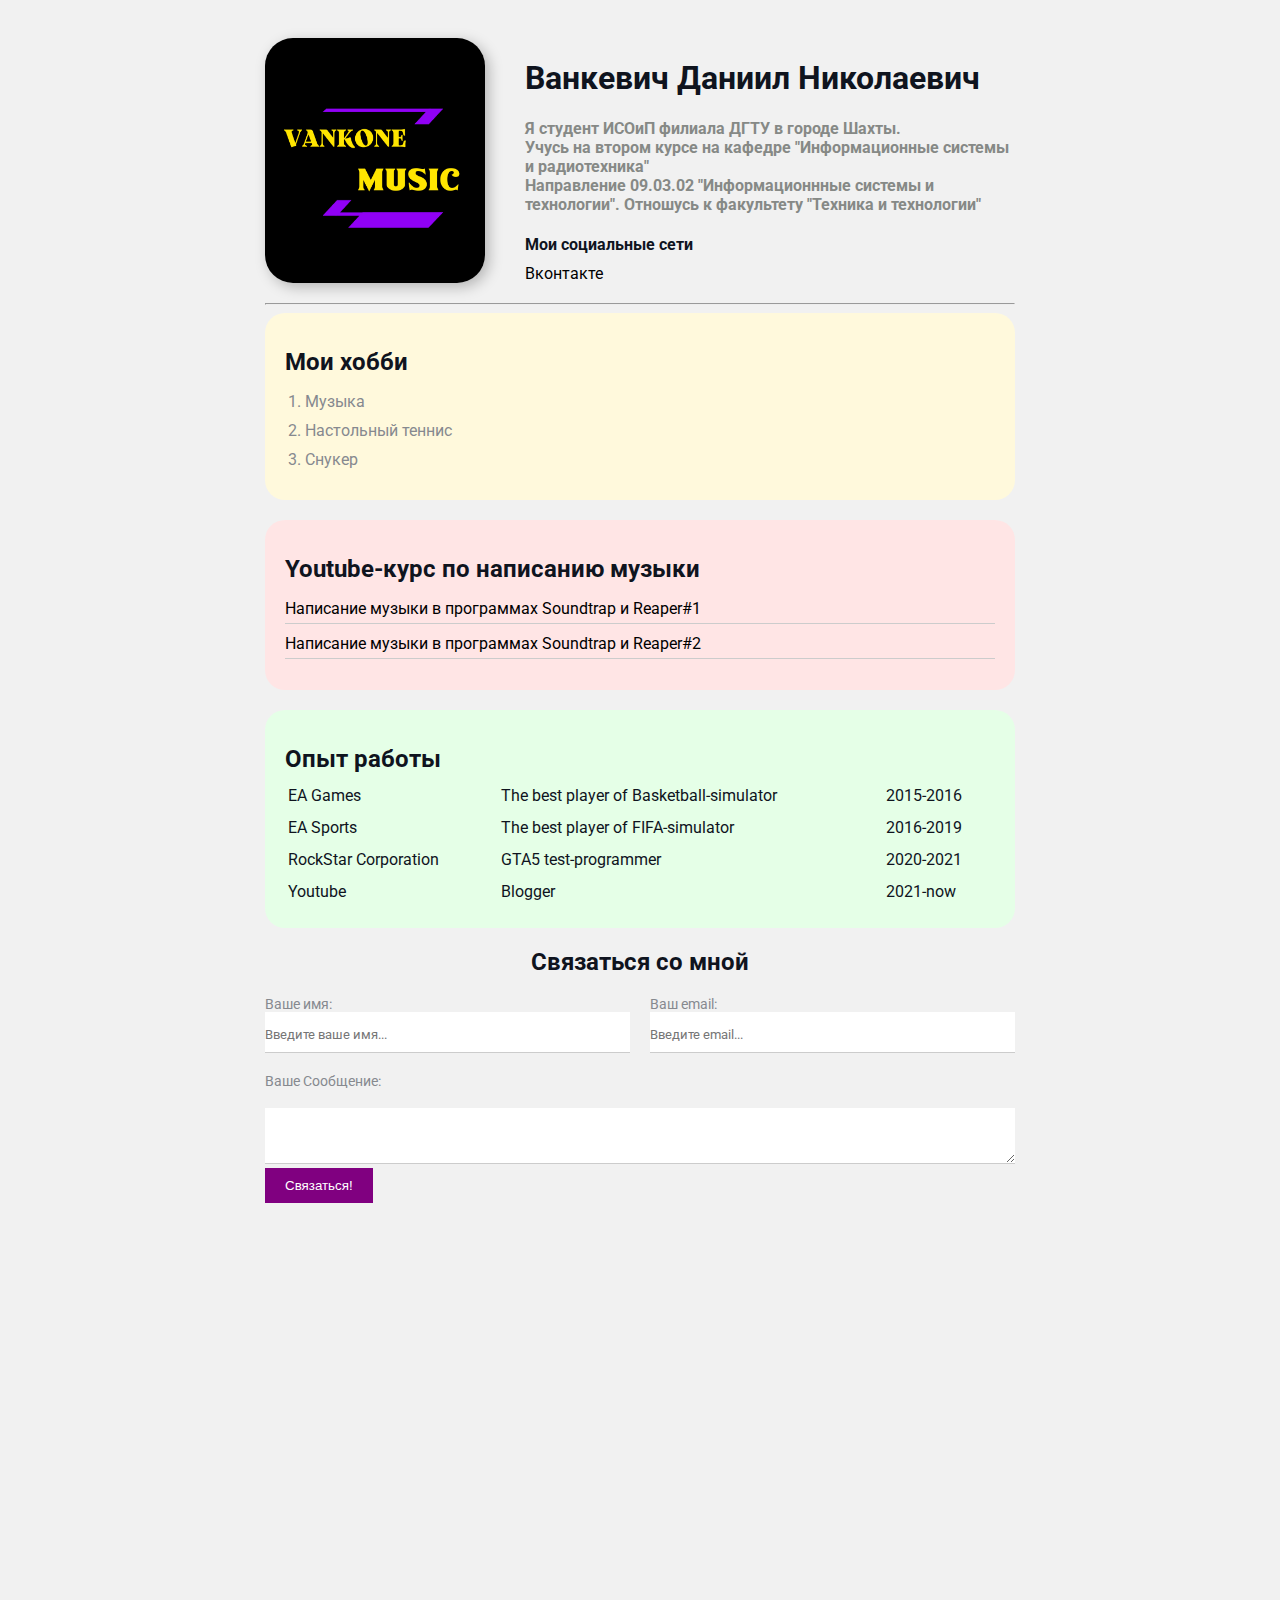
<file: index.html>
<!DOCTYPE html>
<html lang="en">
<head>
    <meta charset="UTF-8">
    <title>VANKONE BEATS</title>
    <link href="styles.css" rel="stylesheet" />
</head>
<body>
    <div class="container">
        <div class="info">
            <img src="VANKONE.png" alt="Тут аватарка моего ютуб-канала"
            class="avatar"/>
            <div class="info-text">
                <h1>Ванкевич Даниил Николаевич</h1>
                <p>Я студент ИСОиП филиала ДГТУ в городе Шахты.</p> 
                <p>Учусь на втором курсе на кафедре "Информационные системы и радиотехника"</p>
                <p>Направление 09.03.02 "Информационнные системы и технологии". Отношусь к факультету "Техника и технологии" </p>
                
                
                <h4>Мои социальные сети</h4>
                
                    <a href="https://vk.com/id194814804"target="_blank">Вконтакте</a>
                </div>
            </div>

        <hr>
        <div class="card bg-yellow">
            <h2>Мои хобби</h2>
            <ol class="list">
                <li>Музыка</li>
                <li>Настольный теннис</li>
                <li>Снукер</li>
            </ol>
        </div>
        
        <div class="card bg-red">
            <h2>Youtube-курс по написанию музыки</h2>
            <ul class="link-list">
                <li>
                    <a href="https://www.youtube.com/watch?v=sQ8opUGENuI" target="_blank">Написание музыки в программах Soundtrap и Reaper#1</a>
                </li>
                <li>
                    <a href="https://www.youtube.com/watch?v=W4j3TLq0eLQ&t=12s" target="_blank">Написание музыки в программах Soundtrap и Reaper#2</a> 
                </li>
            </ul>
        </div>
<div class="card bg-green">
    <h2>Опыт работы</h2>

    <table class="table"> 
        <tr>
            <td>EA Games</td>
            <td>The best player of Basketball-simulator</td>
            <td>2015-2016</td>
        </tr>
        <tr>
            <td>EA Sports</td>
            <td>The best player of FIFA-simulator</td>
            <td>2016-2019</td>
        </tr>
        <tr>
            <td>RockStar Corporation</td>
            <td>GTA5 test-programmer</td>
            <td>2020-2021</td>
        </tr>
        <tr>
            <td>Youtube</td>
            <td>Blogger</td>
            <td>2021-now</td>
        </tr>
    </table>
</div>
<div class="contact">
    <h2>Связаться со мной</h2>
    <form action="/">
        <div class="row">
            <div class="form-group">
                <label for="name">Ваше имя:</label>
                <input type="text" id="name" 
                placeholder="Введите ваше имя...">
            </div>

            <div class="form-group">
                <label for="email">Ваш email:</label>
                <input type="email" id="email" 
                placeholder="Введите email...">
            </div>
        </div>
        <div class="form-group"> 
            <label for="email">Ваше Сообщение:</label>
            <br>
            <textarea name="" id="text" cols="15" rows="2"></textarea>
        </div>

            <input class="btn" type="submit"
             value="Связаться!">
            </form>
        </div>
</div>
<div style="margin-bottom: 500px;"></div>
</body>
</html>
</file>
<file: styles.css>
@import url('https://fonts.googleapis.com/css2?family=Roboto&display=swap');

body {
    background-color: #f1f1f1;
    color:#0f141e;

    font-size: 16px;
font-weight: normal;
font-family: 'Roboto', sans-serif;
}

a {
    color: black;
    text-decoration: none;
}

a:hover {
    text-decoration: underline;
}

a:active {
    color: brown;
}
a:visited {
    color:grey;
}

.avatar {
    width: 220px;
    border-radius: 28px;
    box-shadow: 4px 4px 14px rgba(0, 0, 0, 0.25);
}

.info {
    display: flex;
    margin-bottom: 20px;
}

@media (max-width: 700px) {
  .info {
      text-align: center;
      display: block;
  }  
}

.info-text {
 margin-left: 40px;   
}
.info-text h4 {
margin-bottom: 10px;
}

.info p {
    color: #868986;
    margin: 0px;
    /*font-style: italic;*/
    font-weight: bold;
    /*text-decoration: underline;*/
}
/* Box Model */
.container {
  max-width: 750px;
  margin: auto;
  padding-top: 30px;
}

/*.social {
background: crimson;
/*padding: 15px;*/
/*padding: 15px 40px 25px 30px;
border: 5px solid greenyellow;
margin: 20px;
}*/

.bg-yellow {
    background: #fff9dc;
}

.bg-green {
    background: #e5ffe7;
}

.bg-red {
    background: #ffe5e5;
}

.card {
    padding: 15px 20px;
    margin-bottom: 20px;
    border-radius: 20px;
}

.card h2 {
   margin-bottom: 10px; 
}

.list {
    padding: 0 20px;
}

.list li {
    color: #86898f;
    margin-bottom: 10px;
}
.table {
    width: 100%;
}

.table td {
    padding-bottom: 10px;
}

.link-list {
    list-style: none;
    padding: 0;
}
.link-list li {
    margin-bottom: 10px;
    padding-bottom: 5px;
    border-bottom: 1px solid #ccc;
}
.contact h2 {
    text-align: center;
}
.form-group label {
    display: block;
    font-size: 14px;
    color: #86898f; 
}
.form-group input,
.form-group textarea {
    width: 100%;
    box-sizing: border-box;
    border: none;
    /*background: transparent;*/
    border-bottom: 1px solid #ccc;
    color: #000;
    padding: 15px 0 10px;
    outline: none;
    font-family: inherit;
}

.row {
    display: flex;
    margin-bottom: 20px;
}
.row > .form-group {
    width: 50%;
    margin-right: 20px;
}

.row > .form-group:last-child {
margin-right: 0;
}

.btn {
 background: purple;
 padding: 10px 20px;
color: white;
border: none;
cursor: pointer;
}
.btn:hover {
    opacity: 0.9;
}
</file>
